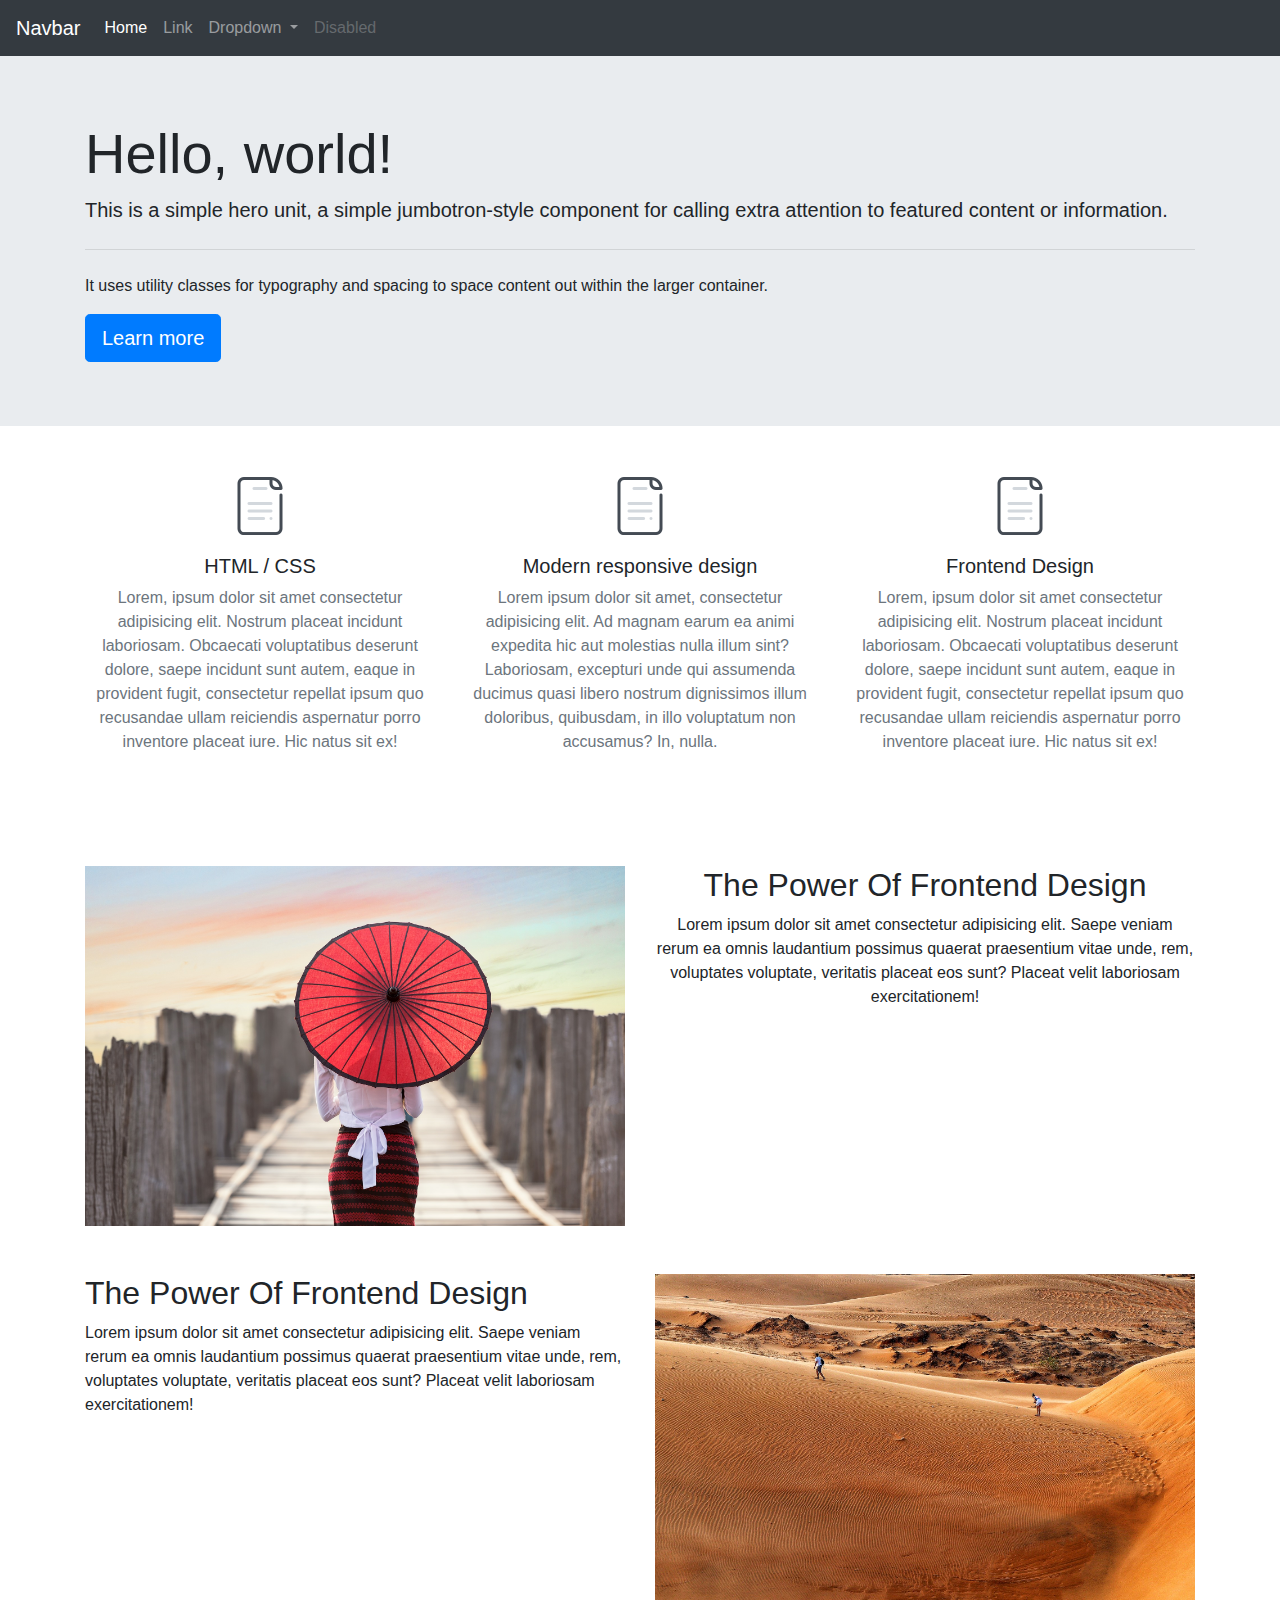
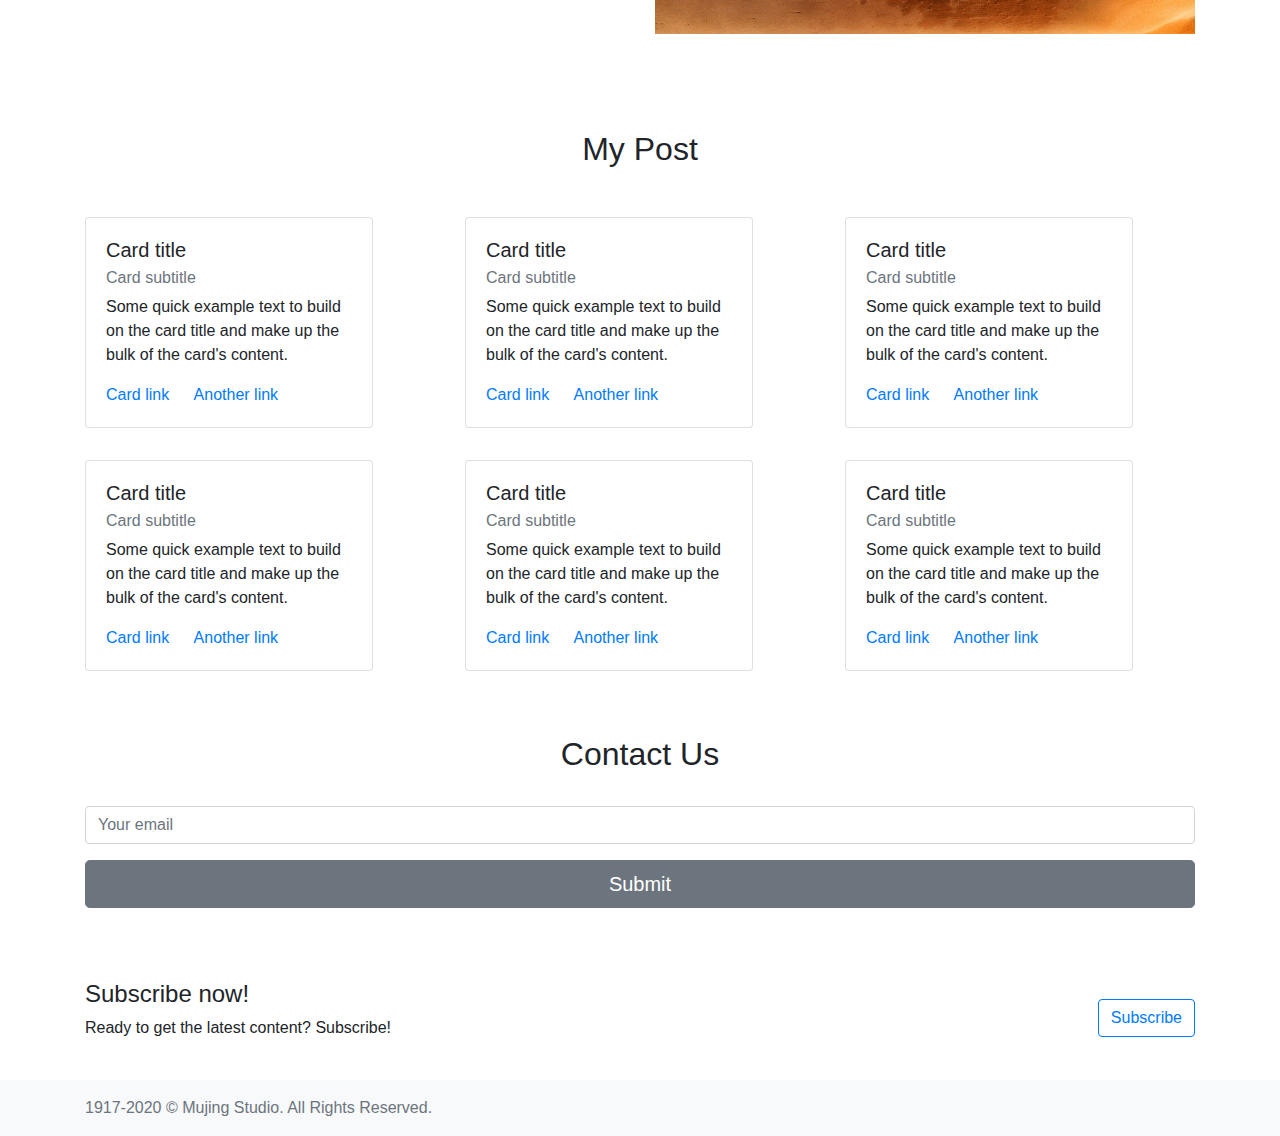
<file: bootstrap-basic-example/index.html>
<!DOCTYPE html>
<html lang="en">

<head>

  <meta charset="utf-8">
  <meta name="viewport" content="width=device-width, initial-scale=1, shrink-to-fit=no">
  <meta name="description" content="">
  <meta name="author" content="">

  <title>Clean Blog - Start Bootstrap Theme</title>

  <!-- Bootstrap core CSS -->
  <link href="./bootstrap-4.4.1-dist/css/bootstrap.min.css" rel="stylesheet">
  <!-- Custom styles for this template -->
  <link href="./index.css" rel="stylesheet">

</head>

<body>
    <nav class="navbar navbar-expand-lg navbar-dark bg-dark">
        <a class="navbar-brand" href="#">Navbar</a>
        <button class="navbar-toggler" type="button" data-toggle="collapse" data-target="#navbarSupportedContent" aria-controls="navbarSupportedContent" aria-expanded="false" aria-label="Toggle navigation">
          <span class="navbar-toggler-icon"></span>
        </button>
      
        <div class="collapse navbar-collapse" id="navbarSupportedContent">
          <ul class="navbar-nav mr-auto">
            <li class="nav-item active">
              <a class="nav-link" href="#">Home <span class="sr-only">(current)</span></a>
            </li>
            <li class="nav-item">
              <a class="nav-link" href="#">Link</a>
            </li>
            <li class="nav-item dropdown">
              <a class="nav-link dropdown-toggle" href="#" id="navbarDropdown" role="button" data-toggle="dropdown" aria-haspopup="true" aria-expanded="false">
                Dropdown
              </a>
              <div class="dropdown-menu" aria-labelledby="navbarDropdown">
                <a class="dropdown-item" href="#">Action</a>
                <a class="dropdown-item" href="#">Another action</a>
                <div class="dropdown-divider"></div>
                <a class="dropdown-item" href="#">Something else here</a>
              </div>
            </li>
            <li class="nav-item">
              <a class="nav-link disabled" href="#" tabindex="-1" aria-disabled="true">Disabled</a>
            </li>
          </ul>
          
        </div>
      </nav>
      
       
      <div class="jumbotron jumbotron-fluid">
        <div class="container">
          <h1 class="display-4">Hello, world!</h1>
          <p class="lead">This is a simple hero unit, a simple jumbotron-style component for calling extra attention to featured content or information.</p>
          <hr class="my-4">
          <p>It uses utility classes for typography and spacing to space content out within the larger container.</p>
          <a class="btn btn-primary btn-lg" href="#" role="button">Learn more</a>
        </div>
      </div>
       
      </div>
      <div class="container ">
        
        <div class="row my-5"> 
            <div class="col-4  text-center">
                <img src="./assets/page.png" alt="">
                <h5 class="mt-3">HTML / CSS</h5>
                <p class="text-secondary">Lorem, ipsum dolor sit amet consectetur adipisicing elit. Nostrum placeat incidunt laboriosam. Obcaecati voluptatibus deserunt dolore, saepe incidunt sunt autem, eaque in provident fugit, consectetur repellat ipsum quo recusandae ullam reiciendis aspernatur porro inventore placeat iure. Hic natus sit ex!</p>
            </div>
            <div class="col-4 text-center">
                <img src="./assets/page.png" alt="">
                <h5 class="mt-3">Modern responsive design</h5>
                <p  class="text-secondary">Lorem ipsum dolor sit amet, consectetur adipisicing elit. Ad magnam earum ea animi expedita hic aut molestias nulla illum sint? Laboriosam, excepturi unde qui assumenda ducimus quasi libero nostrum dignissimos illum doloribus, quibusdam, in illo voluptatum non accusamus? In, nulla.</p>
            </div>
            <div class="col-4 text-center">
                <img src="./assets/page.png" alt="">
                <h5 class="mt-3"> Frontend Design</h5>
                <p  class="text-secondary">Lorem, ipsum dolor sit amet consectetur adipisicing elit. Nostrum placeat incidunt laboriosam. Obcaecati voluptatibus deserunt dolore, saepe incidunt sunt autem, eaque in provident fugit, consectetur repellat ipsum quo recusandae ullam reiciendis aspernatur porro inventore placeat iure. Hic natus sit ex!</p>
            </div>
        </div>
        <div class="row"></div> 
        <div class="row my-5"> 
          <div class="col-6"> 
            <img src="./assets/image01.jpg" class="img-fluid" alt="">
          </div>
          <div class="col-6 text-center"> 
            <h2 class=""> The Power Of Frontend Design</h2>
            <p> Lorem ipsum dolor sit amet consectetur adipisicing elit. Saepe veniam rerum ea omnis laudantium possimus quaerat praesentium vitae unde, rem, voluptates voluptate, veritatis placeat eos sunt? Placeat velit laboriosam exercitationem!</p>
          </div>
        </div>
        <div class="row my-5"> 
          <div class="col-6"> 
            <h2 class=""> The Power Of Frontend Design</h2>
            <p> Lorem ipsum dolor sit amet consectetur adipisicing elit. Saepe veniam rerum ea omnis laudantium possimus quaerat praesentium vitae unde, rem, voluptates voluptate, veritatis placeat eos sunt? Placeat velit laboriosam exercitationem!</p>
          </div>
          <div class="col-6"> 
            <img src="./assets/image02.jpg" class="img-fluid" alt="">
          </div>
        </div>
        <div class="row my-5">
            <div class="col-12 mb-4 mt-5 text-center ">
                <h2> My Post</h2>
            </div> 
            <div class="col-4 my-3">
              <div class="card" style="width: 18rem;">
                  <div class="card-body">
                    <h5 class="card-title">Card title</h5>
                    <h6 class="card-subtitle mb-2 text-muted">Card subtitle</h6>
                    <p class="card-text">Some quick example text to build on the card title and make up the bulk of the card's content.</p>
                    <a href="#" class="card-link">Card link</a>
                    <a href="#" class="card-link">Another link</a>
                  </div>
                </div>
            </div>
            <div class="col-4 my-3">
              <div class="card" style="width: 18rem;">
                  <div class="card-body">
                    <h5 class="card-title">Card title</h5>
                    <h6 class="card-subtitle mb-2 text-muted">Card subtitle</h6>
                    <p class="card-text">Some quick example text to build on the card title and make up the bulk of the card's content.</p>
                    <a href="#" class="card-link">Card link</a>
                    <a href="#" class="card-link">Another link</a>
                  </div>
                </div>
            </div>
            <div class="col-4 my-3">
              <div class="card" style="width: 18rem;">
                  <div class="card-body">
                    <h5 class="card-title">Card title</h5>
                    <h6 class="card-subtitle mb-2 text-muted">Card subtitle</h6>
                    <p class="card-text">Some quick example text to build on the card title and make up the bulk of the card's content.</p>
                    <a href="#" class="card-link">Card link</a>
                    <a href="#" class="card-link">Another link</a>
                  </div>
                </div> 
            </div>
           <div class="col-4 my-3">
                <div class="card" style="width: 18rem;">
                    <div class="card-body">
                      <h5 class="card-title">Card title</h5>
                      <h6 class="card-subtitle mb-2 text-muted">Card subtitle</h6>
                      <p class="card-text">Some quick example text to build on the card title and make up the bulk of the card's content.</p>
                      <a href="#" class="card-link">Card link</a>
                      <a href="#" class="card-link">Another link</a>
                    </div>
                  </div>
              </div>
              <div class="col-4 my-3">
                <div class="card" style="width: 18rem;">
                    <div class="card-body">
                      <h5 class="card-title">Card title</h5>
                      <h6 class="card-subtitle mb-2 text-muted">Card subtitle</h6>
                      <p class="card-text">Some quick example text to build on the card title and make up the bulk of the card's content.</p>
                      <a href="#" class="card-link">Card link</a>
                      <a href="#" class="card-link">Another link</a>
                    </div>
                  </div>
              </div>
              <div class="col-4 my-3">
                <div class="card" style="width: 18rem;">
                    <div class="card-body">
                      <h5 class="card-title">Card title</h5>
                      <h6 class="card-subtitle mb-2 text-muted">Card subtitle</h6>
                      <p class="card-text">Some quick example text to build on the card title and make up the bulk of the card's content.</p>
                      <a href="#" class="card-link">Card link</a>
                      <a href="#" class="card-link">Another link</a>
                    </div>
                  </div>
              </div>

        </div>
        
        <div class="row my-5">
            <div class="col-12 mb-4 text-center">
                <h2> Contact Us</h2>
            </div>
            <div class="col-12"> 
                <input type="text" class="form-control" placeholder="Your email" aria-label="Email" aria-describedby="addon-wrapping">
            </div>
            <div class="col-12 mt-3"> 
                <button type="button" class="btn btn-secondary btn-lg btn-block">Submit</button>
            </div>
        </div>
        <div class="row"></div>
        <div class="row my-4"> 
          <div class="col-6"> 
            <h4> Subscribe now! </h4>
            <p>Ready to get the latest content? Subscribe!</p>
          </div>
          <div class="col-6 d-flex align-items-center justify-content-end"> 
            <div class="btn btn-outline-primary text-right">Subscribe</div>
          </div>
        </div>

       
    
      </div>
      <footer class="footer  py-3 bg-light">
        <div class="container">
          <span class="text-muted">1917-2020 © Mujing Studio. All Rights Reserved.</span>
        </div>
      </footer>
      <script src="./jquery.min.js"></script>
     <script src="./bootstrap-4.4.1-dist/js/bootstrap.min.js"></script>
</body>

</html>
</file>
<file: bootstrap-basic-example/index.css>
.col-demo{
    background-color: #563d7c;
    height: 150px;
}
</file>
